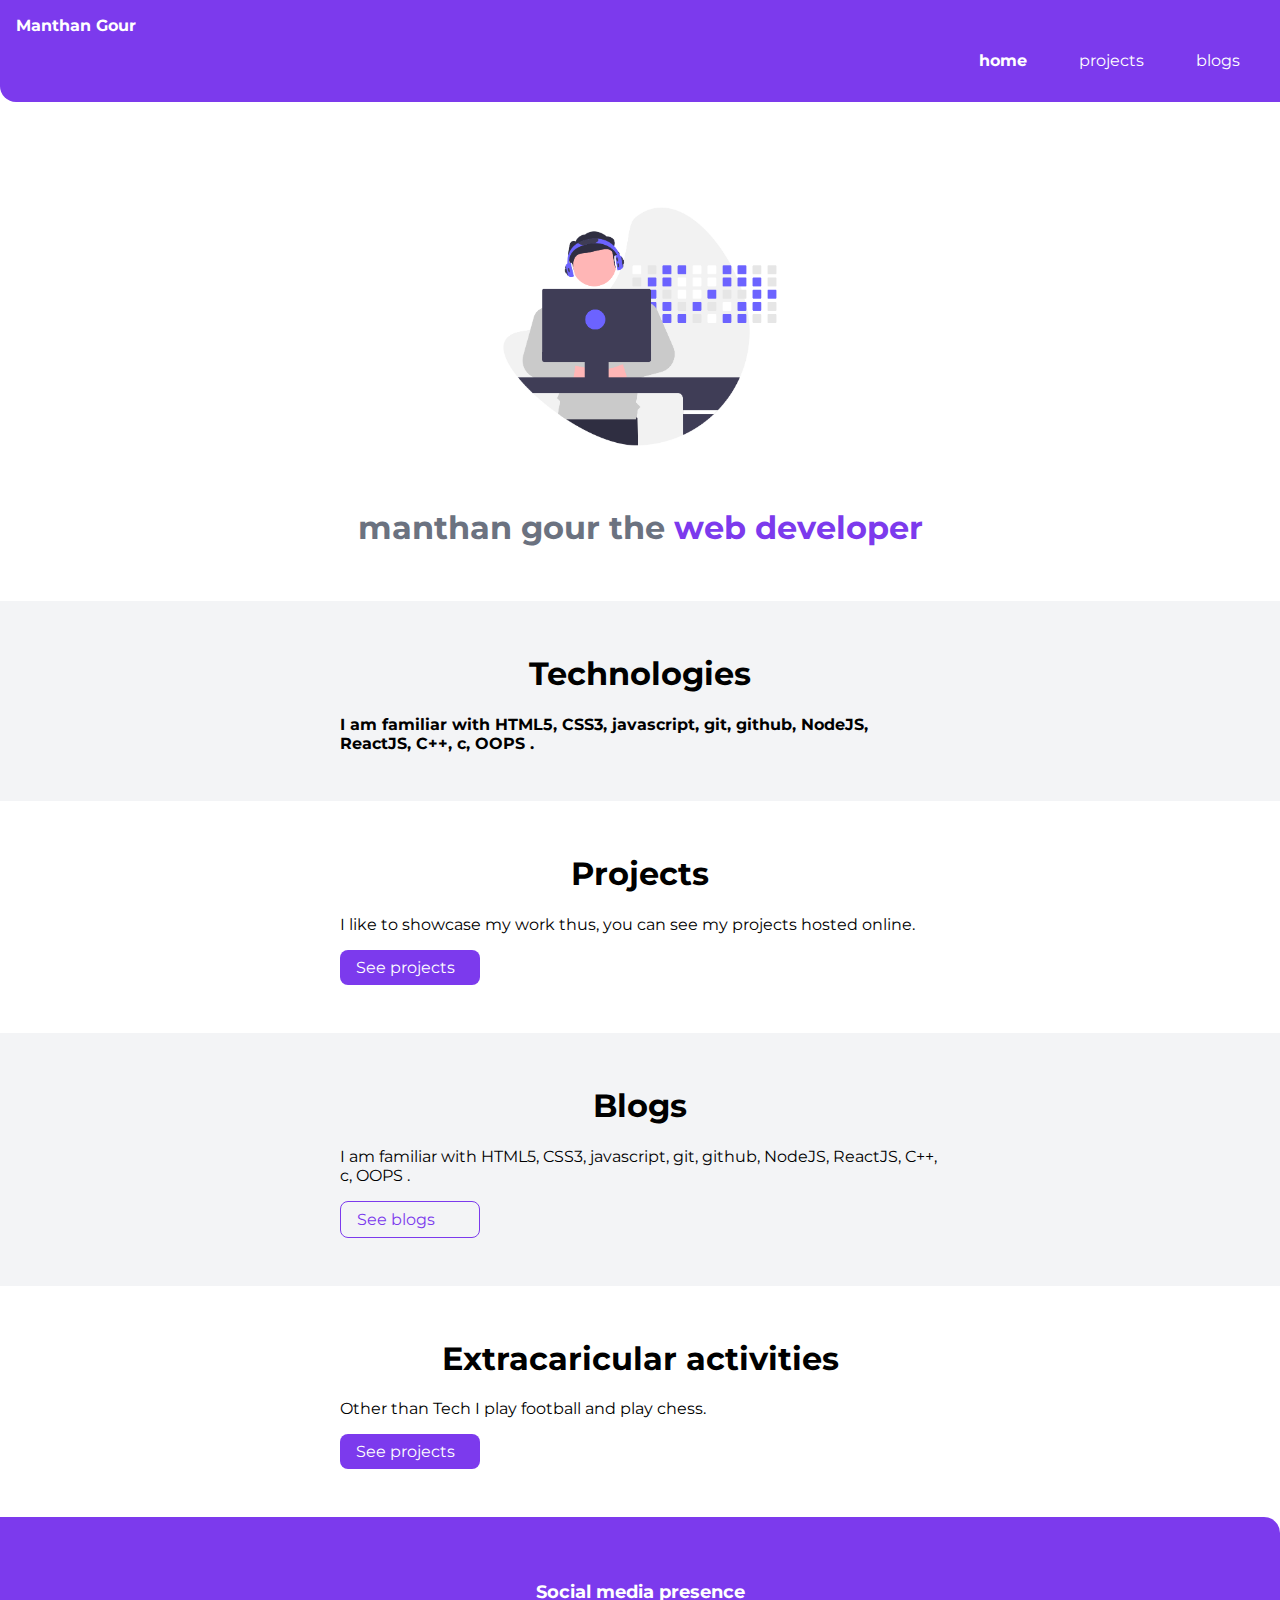
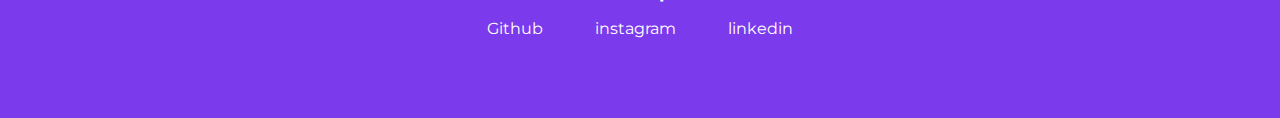
<file: index.html>
<!DOCTYPE html>
<html lang="en">
<head>
    <meta charset="UTF-8">
    <meta http-equiv="X-UA-Compatible" content="IE=edge">
    <meta name="viewport" content="width=device-width, initial-scale=1.0">
    <title>Home | Manthan Gour</title>
    <link rel="stylesheet" href="style.css">
</head>
<body>
    
    <nav class="navigation container">
        <div class="nav-brand">Manthan Gour</div>
        <ul class="list-non-bullet nav-pills">
            <li class="list-item-inline">
                <a class="link link-active" href="/">home</a>
            </li>
            <li class="list-item-inline">
                <a class="link " href="/lib/Projects.html">projects</a>
            </li>
            <li class="list-item-inline">
                <a class="link" href="/lib/blogs.html">blogs</a>
            </li>
        </ul>
    </nav>
    <header class="hero">
        <img class="hero-img" src="/lib/images/image2.png" />
        <h1 class="hero-heading">manthan gour the <span class="heading-inverted"> web developer</span></h1>
    </header>

<section class="section ow">
    <div class="container container-center">
        <h1>Technologies</h1>
        <p><strong>I am familiar with HTML5, CSS3, javascript,
            git, github, NodeJS, ReactJS, C++, c, OOPS .</strong></p>
    </div>
</section>

<section class="section ">
    <div class="container container-center">
        <h1>Projects</h1>
        <p>I like to showcase my work thus, you can see
            my projects hosted online.</p>
            <a class="link link-primary" href="/">See projects</a>

    </div>
</section>

<section class="section ow">
    <div class="container container-center">
        <h1>Blogs</h1>
        <p>I am familiar with HTML5, CSS3, javascript,
            git, github, NodeJS, ReactJS, C++, c, OOPS .</p>
            <a class="link link-secondary" href="/">See blogs</a>
    </div>
</section>
<section class="section ">
    <div class="container container-center">
        <h1>Extracaricular activities</h1>
        <p>Other than Tech I play football and play chess.</p>
            <a class="link link-primary" href="/">See projects</a>
    </section>
    <footer class="footer">
        <div class="footer-header">Social media presence</div>
        <ul class="social-links list-non-bullet">
            <li class="list-item-inline">
                <a class="link" href="https://github.com/">
                    Github
                </a>
            </li>
            <li class="list-item-inline">
                <a class="link" href="https://www.instagram.com/">
                    instagram
                </a>
            </li>
            <li class="list-item-inline">
                <a class="link" href="https://www.linkedin.com/in/manthan-gour-7212a4174/">
                    linkedin
                </a>
            </li>
            
        </ul>
    </footer>

    
</body>
</html>
<!-- https://manthangour.netlify.app/ -->
</file>
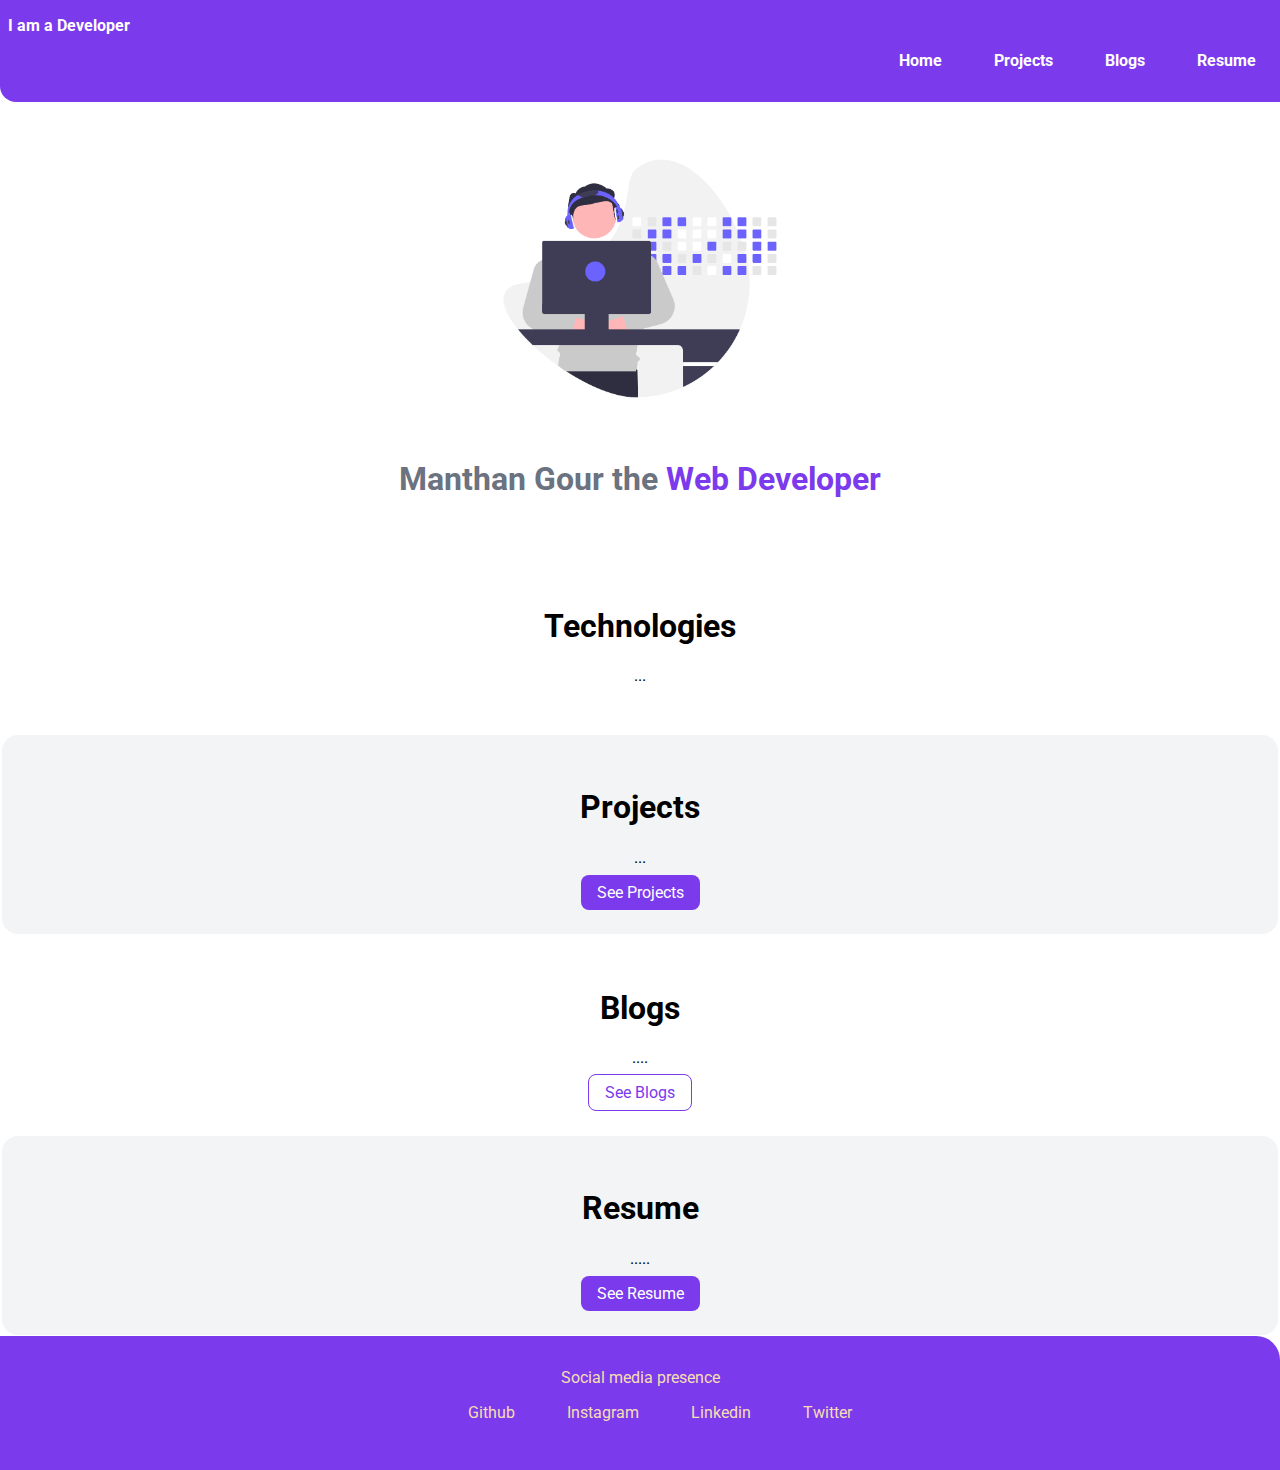
<file: test.html>
<!DOCTYPE html>
<html lang="en">
<head>
    <meta charset="UTF-8">
    <meta http-equiv="X-UA-Compatible" content="IE=edge">
    <meta name="viewport" content="width=device-width, initial-scale=1.0">
    <title>Home | Manthan</title>
    <link rel="stylesheet" href="./test.css">
</head>
<body>
    <nav class="navigation container">
        <div class="nav-brand">I am a Developer</div>
        <ul class="list-non-bullet nav-pills">
            <li class="list-item-inline"><a class="link link-active" href="">Home</a></li>
            <li class="list-item-inline"><a class="link link-active" href="">Projects</a></li>
            <li class="list-item-inline"><a class="link link-active" href="">Blogs</a></li>
            <li class="list-item-inline"><a class="link link-active" href="">Resume</a></li>
        </ul>
    </nav>
    <header class="hero">
        <img class = "hero-img" src="/lib/images/image2.png" alt="error">
        <h1 class="hero-heading">Manthan Gour the <span class="heading-inverted">Web Developer</span></h1>
    </header>
    <section class="section">
        <div class="container container-center">
            <h1>Technologies</h1>
            <p>...</p>
        </div>
    </section>
    <section class="section ow">
        <div class="container container-center">
            <h1>Projects</h1>
        <p>...</p>
        <a class="link link-primary" href="">See Projects</a>
        </div>
    </section>
    <section class="section">
        <div class="container container-center">
            <h1>Blogs</h1>
        <p>....</p>
        <a class="link link-secondary" href="">See Blogs</a>
        </div>
    </section>
    <section class="section ow">
        <div class="container container-center">
            <h1>Resume</h1>
        <p>.....</p>
        <a class="link link-primary" href="">See Resume</a>
        </div>
    </section>
    <footer class="footer">
        <div class="footer-header">Social media presence</div>
        <ul class="social-links list-non-bullet">
            <li class="list-item-inline" ><a class="link" href="">Github</a></li>
            <li class="list-item-inline" ><a class="link" href="">Instagram</a></li>
            <li class="list-item-inline" ><a class="link" href="">Linkedin</a></li>
            <li class="list-item-inline" ><a class="link" href="">Twitter</a></li>
        </ul>
    </footer>
    
</body>
</html>
</file>
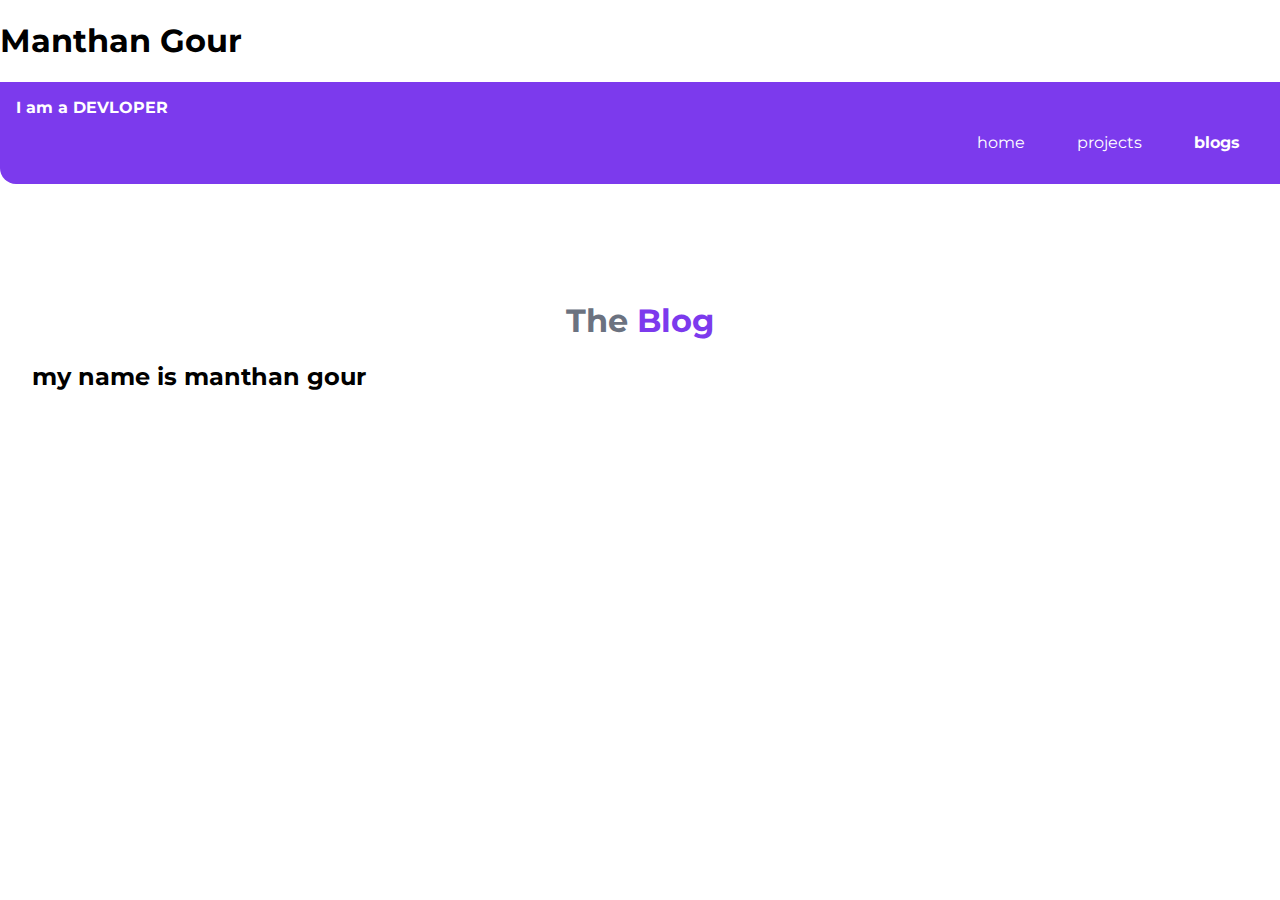
<file: lib/blogs.html>
<!DOCTYPE html>
<html lang="en">
<head>
    <meta charset="UTF-8">
    <meta http-equiv="X-UA-Compatible" content="IE=edge">
    <meta name="viewport" content="width=device-width, initial-scale=1.0">
    <link rel="stylesheet" href="/style.css">
    <title>Blogs |Manthan Gour
    </title>
    
</head>
<body>
    <h1>Manthan Gour</h1>
    <nav class="navigation container">
        <div class="nav-brand">I am a DEVLOPER</div>
        <ul class="list-non-bullet nav-pills">
            <li class="list-item-inline">
                <a class="link " href="/">home</a>
            </li>
            <li class="list-item-inline">
                <a class="link" href="/lib/Projects.html">projects</a>
            </li>
            <li class="list-item-inline">
                <a class="link link-active" href="/lib/blogs.html">blogs</a>
            </li>
        </ul>
    </nav>
    <header class="hero">
        
        <h1 class="hero-heading">The  <span class="heading-inverted">Blog</span></h1>
        <h2>my name is manthan gour</h2>
    </header>
    
</body>
</html>
</file>
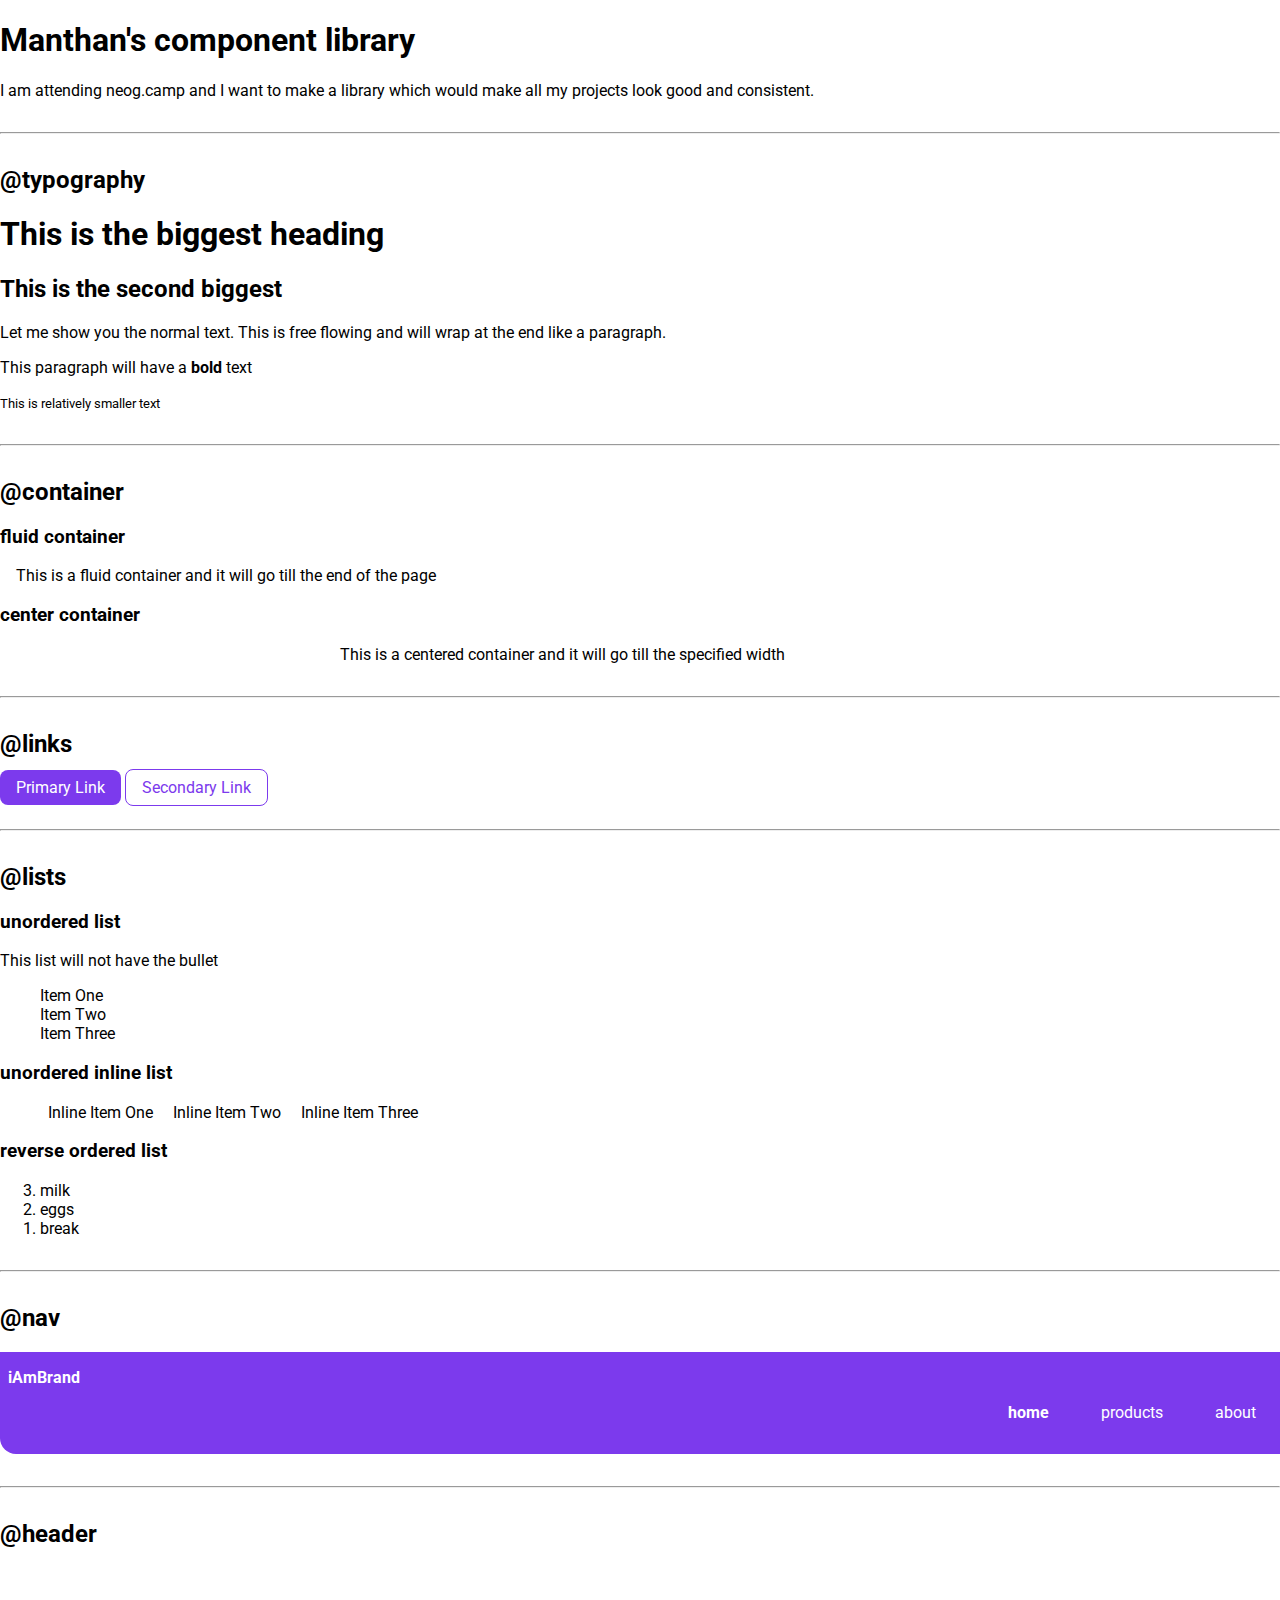
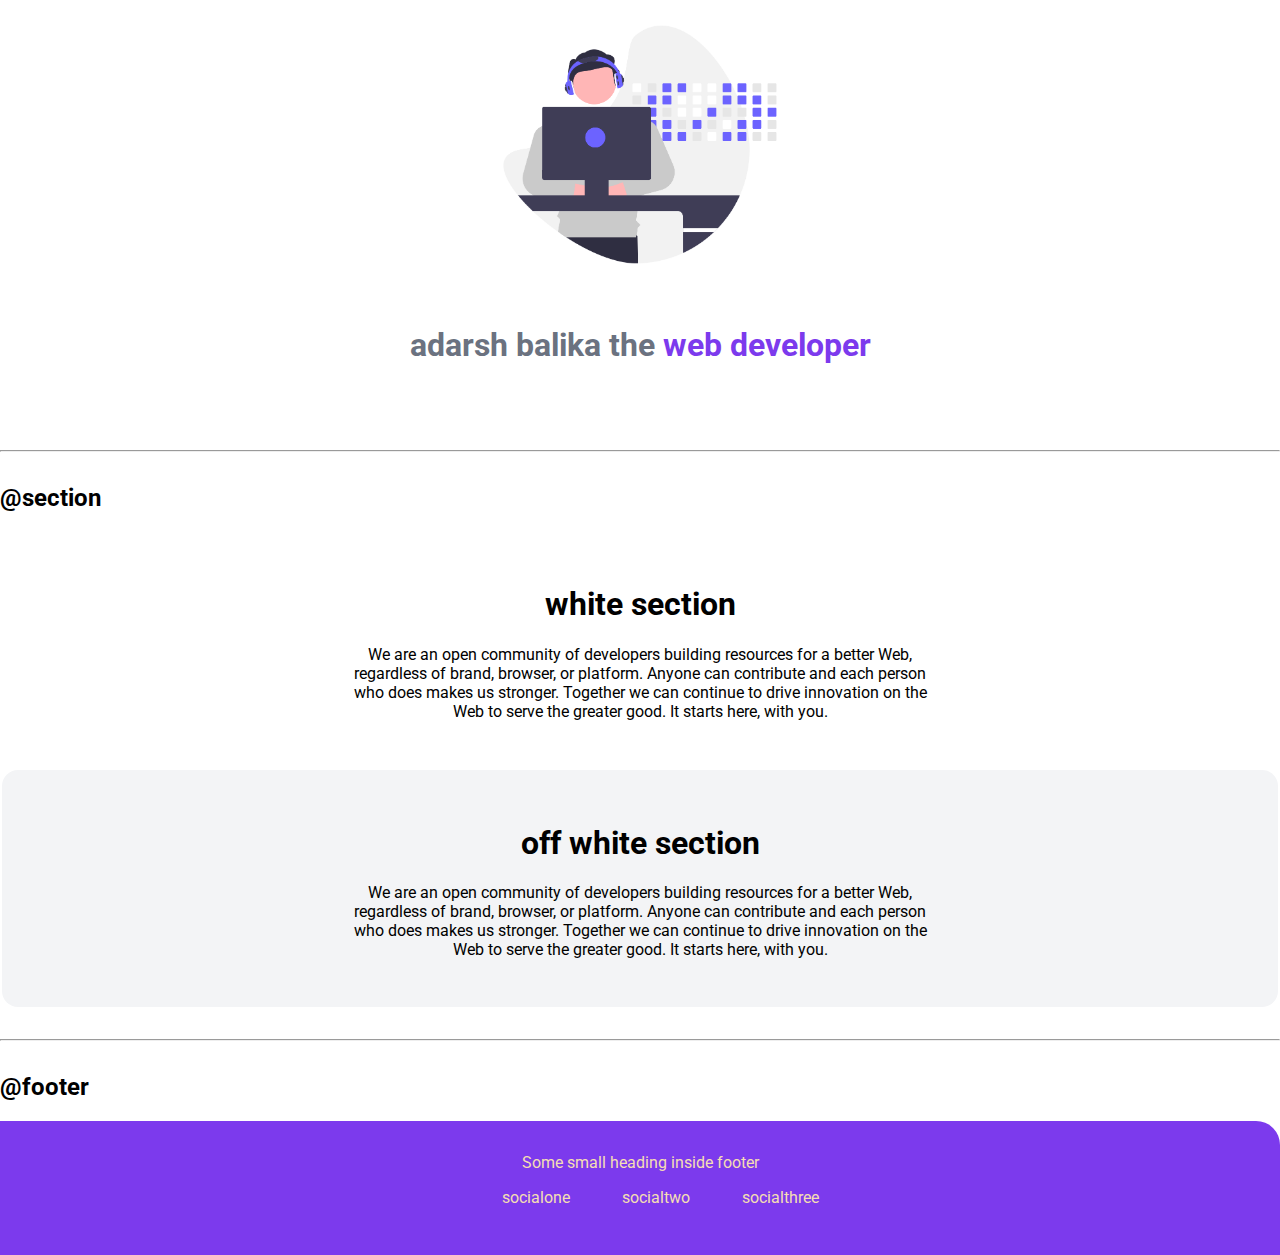
<file: lib/components.html>
<!DOCTYPE html>
<html lang="en">
<head>
    <meta charset="UTF-8">
    <meta name="viewport" content="width=device-width, initial-scale=1.0">
    <title>Component Library</title>
    <link href="/test.css" rel="stylesheet" />
</head>
<body>
    <h1>Manthan's component library</h1>
    <p>I am attending neog.camp and I want to make a library which would make all my projects look good and consistent.
    </p>
    <hr>
    <h2>@typography</h2>
    <h1>This is the biggest heading</h1>
    <h2>This is the second biggest</h2>
    <p> Let me show you the normal text. This is free flowing and will wrap at the end like a paragraph. </p>
    <p>This paragraph will have a <strong>bold</strong> text</p>
    <small>This is relatively smaller text</small>
    <hr>
    <h2>@container</h2>
    <h3>fluid container</h3>
    <div class="container">This is a fluid container and it will go till the end of the page</div>
    <h3>center container</h3>
    <div class="container container-center">This is a centered container and it will go till the specified width</div>
    <hr>
    <h2>@links</h2>
    <a class="link link-primary" href="/">Primary Link</a>
    <a class="link link-secondary" href="/">Secondary Link</a>
    <hr>
    <h2>@lists</h2>
    <h3>unordered list</h3>
    <p> This list will not have the bullet</p>
    <ul class="list-non-bullet">
        <li>Item One</li>
        <li>Item Two</li>
        <li>Item Three</li>
    </ul>
    <h3> unordered inline list</h3>
    <ul class="list-non-bullet">
        <li class="list-item-inline">Inline Item One</li>
        <li class="list-item-inline">Inline Item Two</li>
        <li class="list-item-inline">Inline Item Three</li>
    </ul>
    <h3> reverse ordered list</h3>
    <ol reversed>
        <li>milk</li>
        <li>eggs</li>
        <li>break</li>
    </ol>
    <hr />
    <h2>@nav</h2>
    <nav class="navigation container">
        <div class="nav-brand">iAmBrand</div>
        <ul class="list-non-bullet nav-pills">
            <li class="list-item-inline">
                <a class="link link-active" href="/">home</a>
            </li>
            <li class="list-item-inline">
                <a class="link" href="/">products</a>
            </li>
            <li class="list-item-inline">
                <a class="link" href="/">about</a>
            </li>
        </ul>
    </nav>
    <hr>
    <h2>@header</h2>
    <header class="hero">
        <img class="hero-img" src="./images/image2.png" />
        <h1 class="hero-heading">adarsh balika the <span class="heading-inverted"> web developer</span></h1>
    </header>
    <hr>
    <h2>@section</h2>
    <section class="section">
        <div class="container container-center">
            <h1>white section</h1>
            <p>We are an open community of developers building resources for a better Web, regardless of brand, browser,
                or platform. Anyone can contribute and each person who does makes us stronger. Together we can continue
                to drive innovation on the Web to serve the greater good. It starts here, with you.</p>
        </div>
    </section>
    <section class="section ow">
        <div class="container container-center">
            <h1>off white section</h1>
            <p>We are an open community of developers building resources for a better Web, regardless of brand, browser,
                or platform. Anyone can contribute and each person who does makes us stronger. Together we can continue
                to drive innovation on the Web to serve the greater good. It starts here, with you.</p>
        </div>
    </section>
    <hr>
    <h2>@footer</h2>
    <footer class="footer">
        <div class="footer-header">Some small heading inside footer</div>
        <ul class="social-links list-non-bullet">
            <li class="list-item-inline">
                <a class="link" href="/">
                    socialone
                </a>
            </li>
            <li class="list-item-inline">
                <a class="link" href="/">
                    socialtwo
                </a>
            </li>
            <li class="list-item-inline">
                <a class="link" href="/">
                    socialthree
                </a>
            </li>
            
        </ul>
    </footer>






    <!-- <div style="height: 30vh;"> -->

    </div>
</body>
</file>
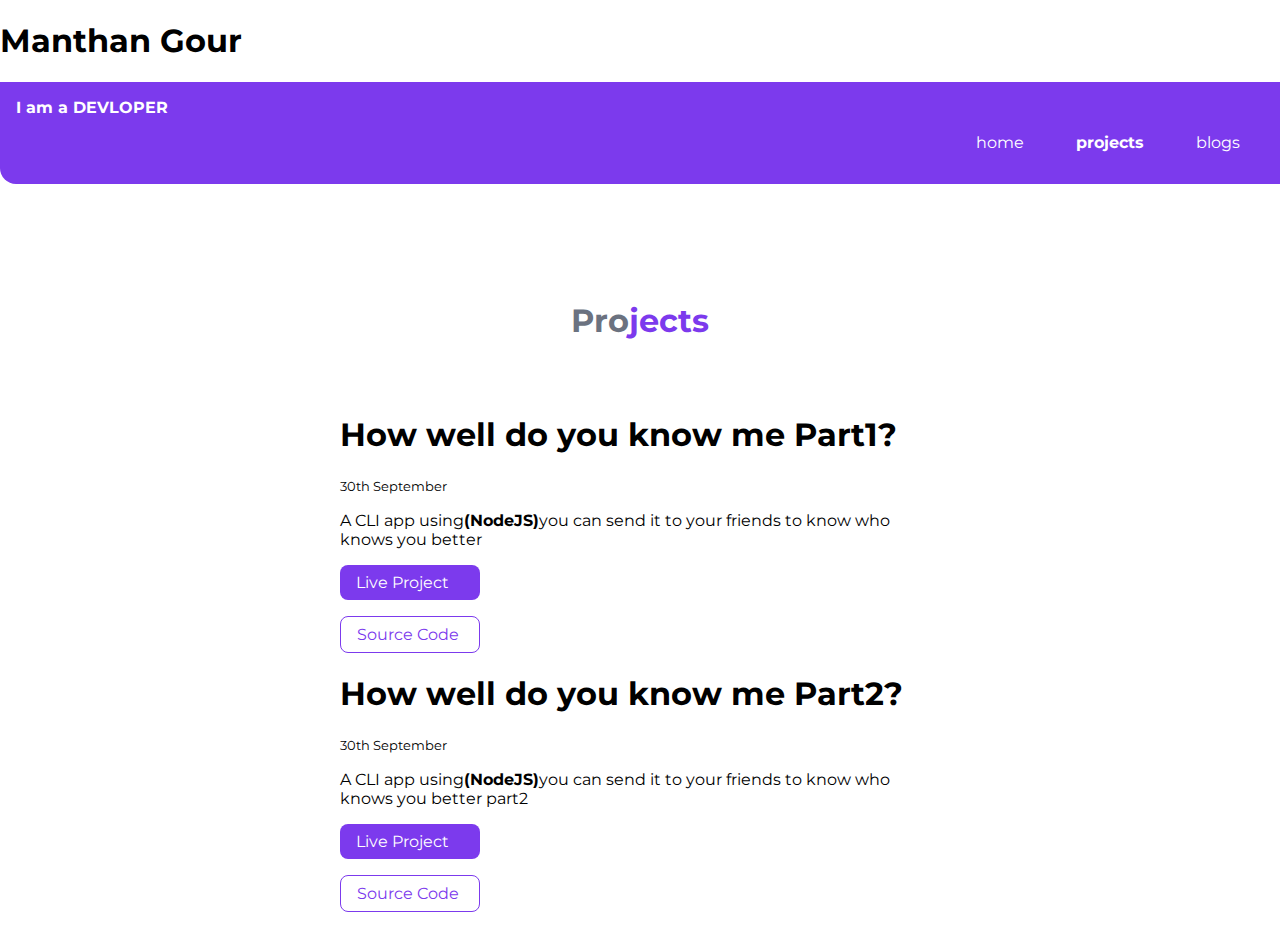
<file: lib/Projects.html>
<!DOCTYPE html>
<html lang="en">
<head>
    <meta charset="UTF-8">
    <meta http-equiv="X-UA-Compatible" content="IE=edge">
    <meta name="viewport" content="width=device-width, initial-scale=1.0">
    <title>Projects|Manthan Gour</title>
    <link rel="stylesheet" href="/style.css">
</head>
<body>
    <h1>Manthan Gour</h1>
    <nav class="navigation container">
        <div class="nav-brand">I am a DEVLOPER</div>
        <ul class="list-non-bullet nav-pills">
            <li class="list-item-inline">
                <a class="link " href="/">home</a>
            </li>
            <li class="list-item-inline">
                <a class="link link-active" href="/lib/Projects.html">projects</a>
            </li>
            <li class="list-item-inline">
                <a class="link" href="/lib/blogs.html">blogs</a>
            </li>
        </ul>
    </nav>
    <header class="hero">
        
        <h1 class="hero-heading">Pro<span class="heading-inverted">jects</span></h1>
        
    </header>
    <ul class="list-non-bullet">
        <li>
            <div class="container container-center"><h1>How well do you know me Part1?</h1>
                <small>30th September</small>
                <p>A CLI app using<strong>(NodeJS)</strong>you can send it
                to your friends to know who knows you better</p>
    
                <a class="link link-primary" href="https://replit.com/@manthangour/mark2?embed=1&output=1#index.js">
                    Live Project</a>
    
                <a class="link link-secondary" href="https://github.com/Instinct29/mark2/commit/30628e9a8bdc3c958479b798051cc813a306ddd3">Source Code</a>
                </div>
            
        </li>
        <li>
            <div class="container container-center"><h1>How well do you know me Part2?</h1>
                <small>30th September</small>
                <p>A CLI app using<strong>(NodeJS)</strong>you can send it
                to your friends to know who knows you better part2</p>
    
                <a class="link link-primary" href="https://replit.com/@manthangour/ENDGAME?embed=1&output=1#index.js">
                    Live Project</a>
    
                <a class="link link-secondary" href="https://github.com/Instinct29/1mark/blob/main/1mark.js">Source Code</a>
                </div>
            
        </li>
    </ul>
</body>
</html>
</file>
<file: style.css>
@import url('https://fonts.googleapis.com/css2?family=Montserrat:wght@400;700&display=swap');
:root {
    --primary-color: #7C3AED;
    --off-white: #F3F4F6;
    --dark-gray: #6B7280;
}
body {
    font-family: 'Montserrat', sans-serif;
    margin: 0px
}
hr {
    margin: 2rem 0rem;
}
/** spaces **/
.margin-md {
    margin: 2rem;
}
/** container **/
.container {
    padding: 0rem 1rem;
}
.container-center {
    max-width: 600px;
    margin: auto;
}
/** links **/
.link {
    box-sizing: border-box;
    text-decoration: none;
    padding: 0.5rem 1rem;
    display: inline;
}

.link-primary {
    background-color: var(--primary-color);
    border-radius: 0.5rem;
    color: white;
    display: block;
    max-width: 140px;
    margin: 1rem 1rem 1rem 0rem;
}


.link-secondary {
    color: var(--primary-color);
    border-radius: 0.5rem;
    border: 1px solid var(--primary-color);
    display: block;
    max-width: 140px;
    margin: 1rem 1rem 1rem 0rem;
}

/** look into BEM naming convention for CSS **/
/** lists **/

.list-non-bullet {
    list-style: none;
    padding-inline-start: 0px;
}

.list-item-inline {
    display: inline;
    padding: 0rem 0.5rem;
}
/** navigation **/
.navigation {
    background-color: var(--primary-color);
    color: white;
    padding: 1rem;
    border-bottom-left-radius: 1rem;
    display: block;
    padding-left: 1rem;
    padding-right: 1rem;
}

.navigation .nav-brand {
    font-weight: bold;
}
.navigation .nav-pills {
    text-align: right;
}
.navigation .link {
    color: white;
}
.navigation .link-active {
    font-weight: bold;
}
/** header **/
.hero {
    padding: 2rem;
    padding-top: 5rem;
}

.hero .hero-img {
    max-width: 80%;
    width: 350px;
    display: block;
    margin: auto;
}
.hero .hero-heading {
    text-align: center;
    padding-top: 1rem;
    color: var(--dark-gray);
}
.hero .hero-heading .heading-inverted {
    color: var(--primary-color);
}
/** sections **/
.section {
    padding: 2rem;
}
.section h1 {
    text-align: center;
}
.ow {
    background-color: var(--off-white);
}
/** footers **/

.footer {
    background-color: var(--primary-color);
    padding: 4rem 1rem;
    text-align: center;
    color: white;
    border-top-right-radius: 1rem;
}
.footer .link {
    color: white
}
.footer .footer-header {
    font-weight: bold;
    font-size: large;
}

.footer ul {
    padding-inline-start: 0px;
}

/** projects **/
.showcase-list {
    padding: 2rem;
}

/** blogs **/
.showcase-blog {
    padding-bottom: 6rem;
} 
ul {
    display: block;
    list-style-type: disc;
    margin-block-start: 1em;
    margin-block-end: 1em;
    margin-inline-start: 0px;
    margin-inline-end: 0px;
    padding-inline-start: 40px;
}
.container{
    padding-left: 1rem;
    padding-right: 1rem;
}
</file>
<file: test.css>
@import url('https://fonts.googleapis.com/css2?family=Merriweather:wght@400;700&family=Roboto:wght@400;700&display=swap');
:root{
    --primary-color: #7C3AED;
    --dark-grey:#6B7280;
    --off-white:#F3F4F6;
}
hr{
    margin: 2rem 0;
}
body{
    font-family: 'Merriweather', serif;
    font-family: 'Roboto', sans-serif;
    margin: 0;
}
.container{
    padding-left: 1rem;
    padding-right: 1rem;

}
.container-center{
    max-width: 600px;
    margin: auto;
}
.link{
    text-decoration: none;
    padding: 0.5rem 1rem;
}

.link-primary{
    background-color: var(--primary-color);
    border-radius: 0.5rem;
    color: white;
}
.link-secondary{
    color: var(--primary-color);
    border: 1px solid var(--primary-color);
    border-radius: 0.5rem;
}
.list-non-bullet{
    list-style: none;
}
.list-item-inline{
    display: inline;
    padding: 0rem 0.5rem;
}

.navigation{
    background-color: var(--primary-color);
    padding: 1rem 0;
    border-bottom-left-radius: 1rem;
}
.nav-brand{
    color: white;
    padding-left: 0.5rem;
    font-weight: bold;
}
.navigation .link{
    color: white;
}
.navigation .link-active{
    font-weight: bold;
}
.navigation .nav-pills{
    text-align: right;
}
.hero{
    padding: 2rem;
    text-align: center;
}
.hero .hero-img{
    max-width: 350px;
    display: block;
    margin: auto;
}
.hero .hero-heading{
    text-align: center;
    padding-top: 1rem;
    color: var(--dark-grey) ;
}
.hero .heading-inverted{
    color: var(--primary-color);
}
.section{
    text-align: center;
    padding:2rem;
    margin: 0.1rem 0.1rem;
    border-radius: 1rem;
}
.ow{
    background-color: var(--off-white);
}
.footer{
    text-align: center;
    background-color:var(--primary-color) ;
    border-top-right-radius: 1.5rem;
    padding: 2rem 1rem;
    color: wheat;
}
.footer .link{
    color: wheat;
}
</file>
